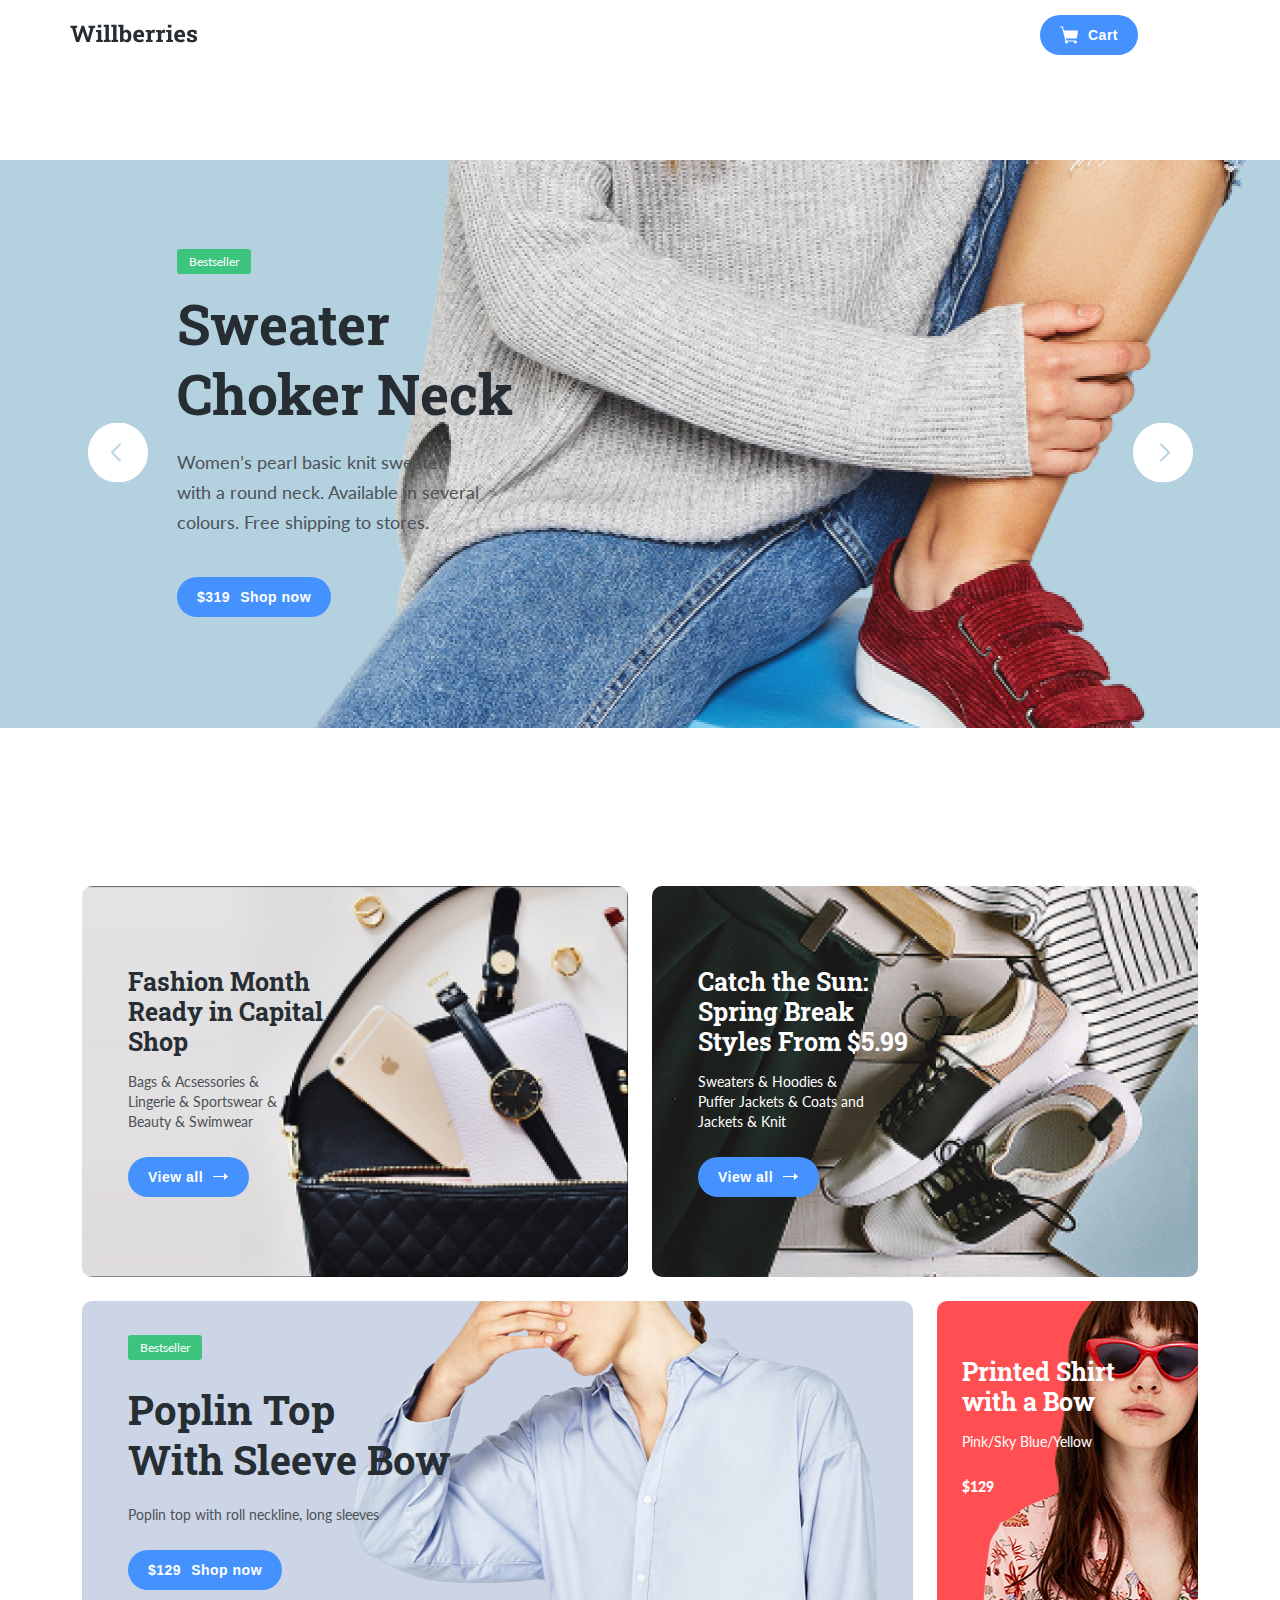
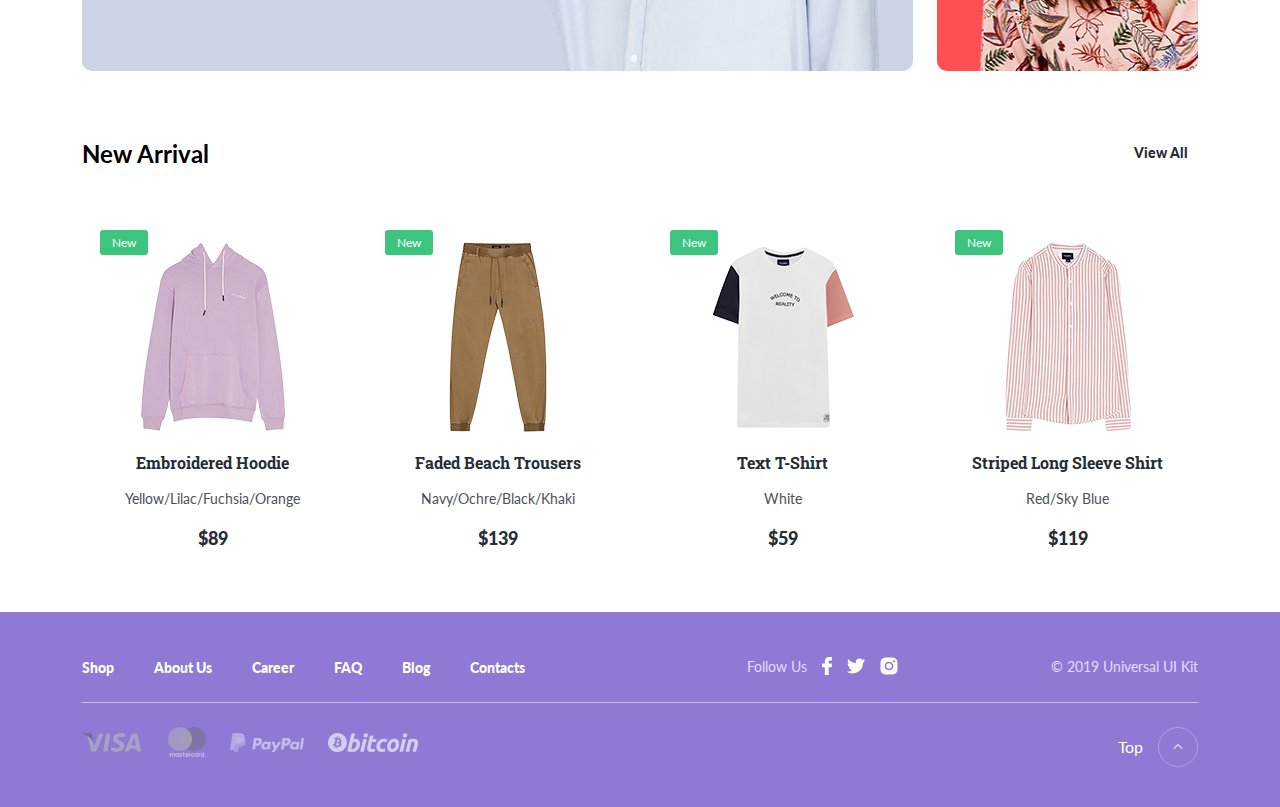
<file: index.html>
<!DOCTYPE html>
<html lang="en">
<head>
    <meta charset="UTF-8">
    <meta name="viewport" content="width=device-width, initial-scale=1.0">
    <title>Will Berries</title>
    <link rel="preconnect" href="https://fonts.gstatic.com">
    <link rel="preconnect" href="https://fonts.gstatic.com">
    <link href="https://fonts.googleapis.com/css2?family=Lato:wght@400;900&family=Roboto+Slab:wght@700&display=swap" rel="stylesheet">
    <link rel="stylesheet" href="css/bootstrap-grid.min.css">
    <link rel="stylesheet" href="https://unpkg.com/swiper/swiper-bundle.min.css" />
    <link rel="stylesheet" href="css/style.css">
</head>
<body>
    <header class="container header px-4 px-lg-0">
        <div class="row justify-content-between align-items-center">
            <div class="col-lg-2 col-6">
                <a href="/" class="logo-link">
                    <img width="128" src="img/logo.svg" alt="Logo: Willberries">
                </a>
            </div>
            <div class="col-lg-6 d-none d-lg-block d-xl-none">
                <nav>
                    <ul class="navigation d-flex justify-content-around">
                        <li class="navigation-item">
                            <a href="/" class="navigation-link">Womens</a>
                        </li>
                        <li class="navigation-item">
                            <a href="/" class="navigation-link">Mens</a>
                        </li>
                        <li class="navigation-item">
                            <a href="/" class="navigation-link">Goods</a>
                        </li>
                        <li class="navigation-item">
                            <a href="/" class="navigation-link">Accessories</a>
                        </li>
                        <li class="navigation-item">
                            <a href="/" class="navigation-link">Brands</a>
                        </li>
                        <li class="navigation-item">
                            <a href="/" class="navigation-link">Blog</a>
                        </li>
                    </ul>
                </nav>

            </div>
            <div class="col-lg-2 col-6">
                <button class="button d-flex justify-content-end">
                    <img class="button-icon" src="img/cart.svg" alt="icon: cart">
                    <span class="button-text">Cart</span>

                </button>

            </div>
        </div>
    </header>
    <div class="slider swiper-container">
        <div class="swiper-wrapper">
            <section class="slider slide-1 swiper-slide">
                <div class="container">
                    <div class="row">
                        <div class="col-lg-4 col-10 offset-lg-1">
                            <span class="lable">Bestseller</span>
                            <h2 class="slider-title">Sweater Choker Neck </h2>
                            <p class="slider-description">Women’s pearl basic knit sweater with a round neck. Available in several colours. Free shipping to stores.</p>
                            <button class="button">
                                <span class="button-price">$319</span>
                                <span class="button-text">Shop now</span>
                            </button>
                        </div>
                    </div>
                </div>
            </section>
            <section class="slider slide-2 swiper-slide">
                <div class="container">
                    <div class="row">
                        <div class="col-lg-4 col-10 offset-lg-1">
                            <span class="lable">New</span>
                            <h2 class="slider-title">Sweater Choker Neck </h2>
                            <p class="slider-description">Women’s pearl basic knit sweater with a round neck. Available in several colours. Free shipping to stores.</p>
                            <button class="button">
                                <span class="button-price">$319</span>
                                <span class="button-text">Shop now</span>
                            </button>
                        </div>
                    </div>
                </div>
            </section>
            <section class="slider slide-1 swiper-slide">
                <div class="container">
                    <div class="row">
                        <div class="col-lg-4 col-10 offset-lg-1">
                            <span class="lable">Bestseller</span>
                            <h2 class="slider-title">Sweater Choker Neck </h2>
                            <p class="slider-description">Women’s pearl basic knit sweater with a round neck. Available in several colours. Free shipping to stores.</p>
                            <button class="button">
                                <span class="button-price">$319</span>
                                <span class="button-text">Shop now</span>
                            </button>
                        </div>
                    </div>
                </div>
            </section>
        </div>
        <div class="slider-nav">
            <div class="container">
                <div class="row justify-content-between">
                    <div class="col-1">
                        <button class="slider-button slider-button-prev">
                            <img src="img/arrow-prev.svg" alt="button: prev">
                        </button>
                    </div>
                    <div class="col-1">
                        <button class="slider-button slider-button-next">
                            <img src="img/arrow-next.svg" alt="button: next">
                        </button>
                    </div>
                </div>
            </div>
        </div>
    </div>
    <div class="container pt-5 pb-4">
        <div class="row mb-4">
            <div class="col-xl-6">
                <div class="card card-1 mb-4">
                    <h2 class="card-title">Fashion Month Ready in Capital Shop</h2>
                    <p class="card-text">Bags & Acsessories & Lingerie & Sportswear &
                        Beauty & Swimwear</p>
                    <button class="button">
                        <span class="button-text">View all</span>
                        <img src="img/arrow.svg" alt="button: arrow" class="button-icon">
                    </button>
                </div>
            </div>
            <div class="col-xl-6">
                <div class="card card-2 mb-4">
                    <h2 class="card-title light">Catch the Sun: Spring Break Styles From $5.99</h2>
                    <p class="card-text light">Sweaters & Hoodies & Puffer Jackets & Coats and Jackets & Knit</p>
                    <button class="button">
                        <span class="button-text">View all</span>
                        <img src="img/arrow.svg" alt="button: arrow" class="button-icon">
                    </button>
                </div>
            </div>
            <div class="col-xl-9 col-lg-6">
                <div class="card card-3 mb-4">
                    <span class="lable">Bestseller</span>
                    <h2 class="card-title large">Poplin Top </br>With Sleeve Bow</h2>
                    <p class="card-text large">Poplin top with roll neckline, long sleeves</p>
                    <button class="button">
                        <span class="button-price">$129</span>
                        <span class="button-text">Shop now</span>
                    </button>
                </div>
            </div>
            <div class="col-xl-3 col-lg-6">
                <div class="card card-4">
                    <h2 class="card-title light">Printed Shirt with a Bow</h2>
                    <p class="card-text light">Pink/Sky Blue/Yellow</p>
                    <p class="card-price light">$129</p>
                </div>
            </div>
        </div>
        <div class="row align-items-center mb-4">
            <div class="col-9">
                <h2 class="sectin-title">New Arrival</h2>   
            </div>
            <div class="col-3 d-flex justify-content-end">
                <a href="#" class="more">View All</a>
            </div>
        </div>
        <div class="row">
            <div class="col-lg-3 col-sm-6">
                <div class="goods-card">
                    <span class="lable">New</span>
                    <!-- /.label --><img src="img/goods-img-1.jpg" alt="img: hoodie" class="goods-img">
                    <h3 class="goods-title">Embroidered Hoodie</h3>
                    <!-- /.goods-title -->
                    <p class="goods-description">Yellow/Lilac/Fuchsia/Orange</p>
                    <!-- /.goods-description -->
                    <span class="goods-price">$89</span>
                    <!-- /.goods-price -->
                </div>
                <!-- /.goods-card -->
            </div>
            <!-- /.col-3 -->
            <div class="col-lg-3 col-sm-6">
                <div class="goods-card">
                    <span class="lable">New</span>
                    <!-- /.label --><img src="img/goods-img-2.jpg" alt="img: fbt" class="goods-img">
                    <h3 class="goods-title">Faded Beach Trousers</h3>
                    <!-- /.goods-title -->
                    <p class="goods-description">Navy/Ochre/Black/Khaki</p>
                    <!-- /.goods-description -->
                    <span class="goods-price">$139</span>
                    <!-- /.goods-price -->
                </div>
                <!-- /.goods-card -->
            </div>
            <!-- /.col-3 -->
            <div class="col-lg-3 col-sm-6">
                <div class="goods-card">
                    <span class="lable">New</span>
                    <!-- /.label --><img src="img/goods-img-3.jpg" alt="img: T-Shirt" class="goods-img">
                    <h3 class="goods-title">Text T-Shirt</h3>
                    <!-- /.goods-title -->
                    <p class="goods-description">White</p>
                    <!-- /.goods-description -->
                    <span class="goods-price">$59</span>
                    <!-- /.goods-price -->
                </div>
                <!-- /.goods-card -->
            </div>
            <!-- /.col-3 -->
            <div class="col-lg-3 col-sm-6">
                <div class="goods-card">
                    <span class="lable">New</span>
                    <!-- /.label --><img src="img/goods-img-4.jpg" alt="img: Shirt" class="goods-img">
                    <h3 class="goods-title">Striped Long Sleeve Shirt</h3>
                    <!-- /.goods-title -->
                    <p class="goods-description">Red/Sky Blue</p>
                    <!-- /.goods-description -->
                    <span class="goods-price">$119</span>
                    <!-- /.goods-price -->
                </div>
                <!-- /.goods-card -->
            </div>
            <!-- /.col-3 -->
        </div>
    </div>
    <footer class="footer">
        <div class="container">
            <div class="row">
                <div class="col-xl-7 mb-4 mb-xl-0">
                    <nav>
                        <ul class="footer-menu d-sm-flex">
                            <li class="footer-menu-item"><a href="#" class="footer-menu-link">Shop</a></li>
                            <li class="footer-menu-item"><a href="#" class="footer-menu-link">About Us</a></li>
                            <li class="footer-menu-item"><a href="#" class="footer-menu-link">Career</a></li>
                            <li class="footer-menu-item"><a href="#" class="footer-menu-link">FAQ</a></li>
                            <li class="footer-menu-item"><a href="#" class="footer-menu-link">Blog</a></li>
                            <li class="footer-menu-item"><a href="#" class="footer-menu-link">Contacts</a></li>
                        </ul>
                    </nav>
                </div>
                <div class="col-lg-3 d-flex align-items-center">
                    <span class="footer-text">Follow Us</span>
                    <span class="footer-social d-inline-flex align-items-center">
                        <a href="#" class="social-link">
                            <img src="img/facebook.svg" alt="icon: soc">
                        </a>
                        <a href="#" class="social-link">
                            <img src="img/twitter.svg" alt="icon: soc">
                        </a>
                        <a href="#" class="social-link">
                            <img src="img/instagram.svg" alt="icon: soc">
                        </a>
                    </span>
                </div>
                <div class="col-xl-2 col-lg-3 d-flex justify-content-lg-end mt-4 mt-lg-0">
                    <span class="footer-text">© 2019 Universal UI Kit</span>
                </div>
            </div>
            <hr class="footer-line mt-4 mb-4" color="white" size="1">
            <div class="row justify-content-between">
                <div class="col-lg-4 col-sm-9">
                    <img class="payment-logo" src="img/visa.svg" alt="logo: money">
                    <img class="payment-logo" src="img/mastercard.svg" alt="logo: money">
                    <img class="payment-logo" src="img/paypal.svg" alt="logo: money">
                    <img class="payment-logo" src="img/bitcoin.svg" alt="logo: money">
                </div>
                <div class="col-lg-2 col-sm-3 d-flex justify-content-end">
                    <a href="#" class="top-link d-flex align-items-center">
                        <span class="top-link-text">Top</span>
                        <img src="img/top.svg" alt="button: top">
                    </a>
                </div>
            </div>
        </div>
    </footer>
    <script src="https://unpkg.com/swiper/swiper-bundle.min.js"></script>
    <script src="js/main.js"></script>
</body>
</html>
</file>
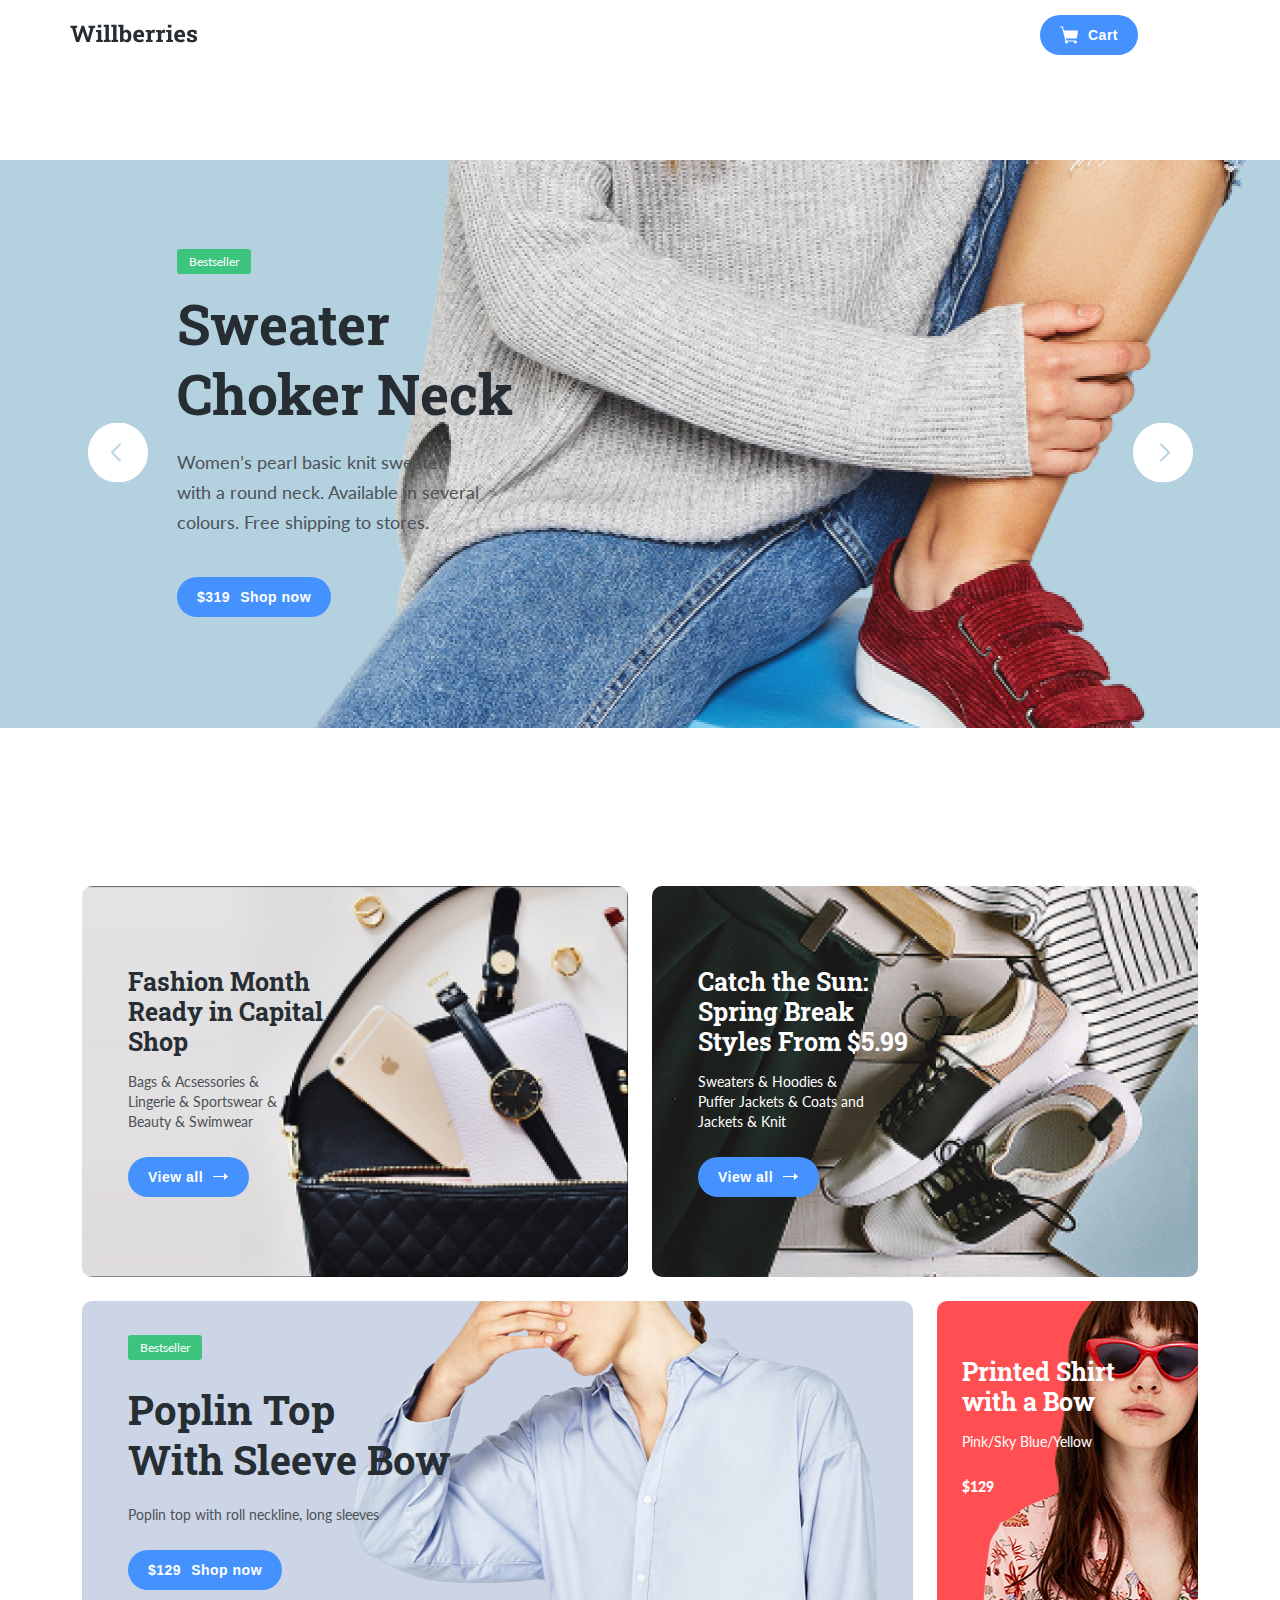
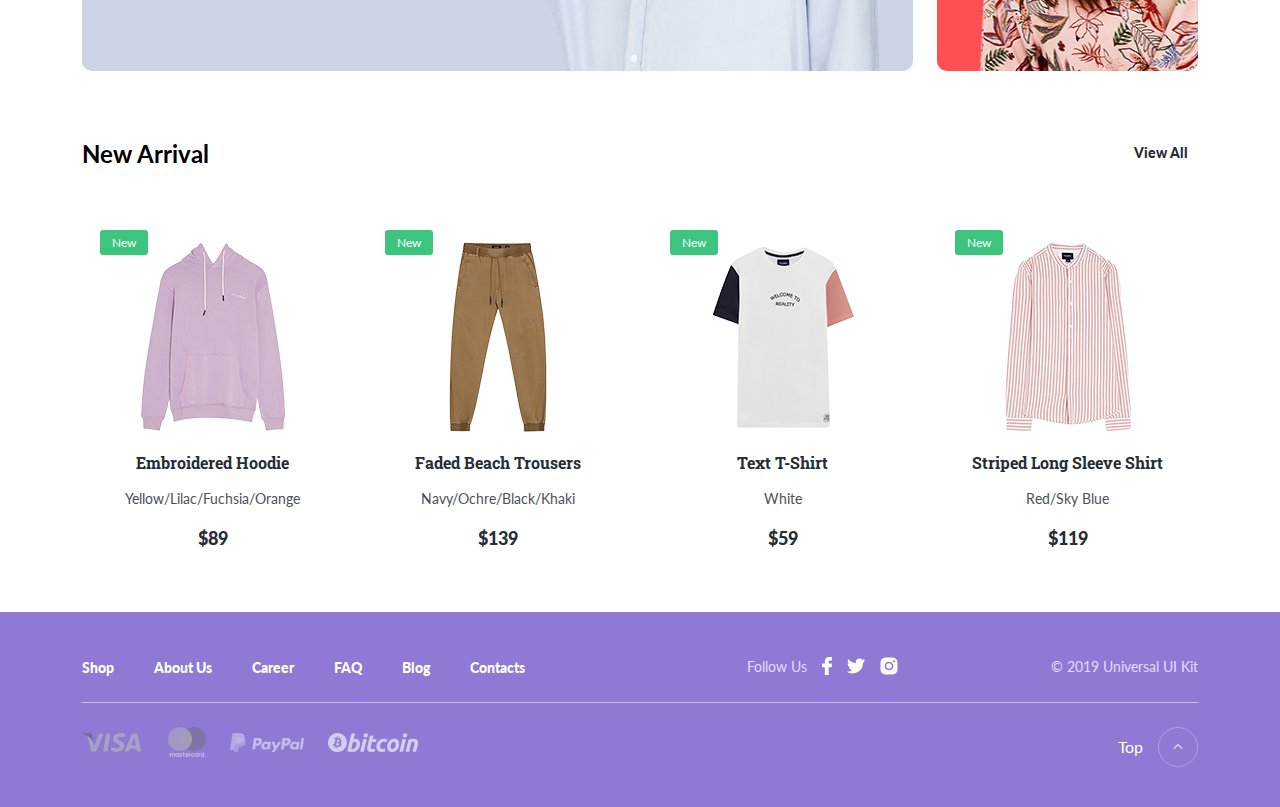
<file: willberries/index.html>
<!DOCTYPE html>
<html lang="en">
<head>
    <meta charset="UTF-8">
    <meta name="viewport" content="width=device-width, initial-scale=1.0">
    <title>Will Berries</title>
    <link rel="preconnect" href="https://fonts.gstatic.com">
    <link rel="preconnect" href="https://fonts.gstatic.com">
    <link href="https://fonts.googleapis.com/css2?family=Lato:wght@400;900&family=Roboto+Slab:wght@700&display=swap" rel="stylesheet">
    <link rel="stylesheet" href="css/bootstrap-grid.min.css">
    <link rel="stylesheet" href="https://unpkg.com/swiper/swiper-bundle.min.css" />
    <link rel="stylesheet" href="css/style.css">
</head>
<body>
    <header class="container header px-4 px-lg-0">
        <div class="row justify-content-between align-items-center">
            <div class="col-lg-2 col-6">
                <a href="/" class="logo-link">
                    <img width="128" src="img/logo.svg" alt="Logo: Willberries">
                </a>
            </div>
            <div class="col-lg-6 d-none d-lg-block d-xl-none">
                <nav>
                    <ul class="navigation d-flex justify-content-around">
                        <li class="navigation-item">
                            <a href="" class="navigation-link">Womens</a>
                        </li>
                        <li class="navigation-item">
                            <a href="" class="navigation-link">Mens</a>
                        </li>
                        <li class="navigation-item">
                            <a href="" class="navigation-link">Goods</a>
                        </li>
                        <li class="navigation-item">
                            <a href="" class="navigation-link">Accessories</a>
                        </li>
                        <li class="navigation-item">
                            <a href="" class="navigation-link">Brands</a>
                        </li>
                        <li class="navigation-item">
                            <a href="" class="navigation-link">Blog</a>
                        </li>
                    </ul>
                </nav>

            </div>
            <div class="col-lg-2 col-6">
                <button class="button d-flex justify-content-end">
                    <img class="button-icon" src="img/cart.svg" alt="icon: cart">
                    <span class="button-text">Cart</span>

                </button>

            </div>
        </div>
    </header>
    <div class="slider swiper-container">
        <div class="swiper-wrapper">
            <section class="slider slide-1 swiper-slide">
                <div class="container">
                    <div class="row">
                        <div class="col-lg-4 col-10 offset-lg-1">
                            <span class="lable">Bestseller</span>
                            <h2 class="slider-title">Sweater Choker Neck </h2>
                            <p class="slider-description">Women’s pearl basic knit sweater with a round neck. Available in several colours. Free shipping to stores.</p>
                            <button class="button">
                                <span class="button-price">$319</span>
                                <span class="button-text">Shop now</span>
                            </button>
                        </div>
                    </div>
                </div>
            </section>
            <section class="slider slide-2 swiper-slide">
                <div class="container">
                    <div class="row">
                        <div class="col-lg-4 col-10 offset-lg-1">
                            <span class="lable">New</span>
                            <h2 class="slider-title">Sweater Choker Neck </h2>
                            <p class="slider-description">Women’s pearl basic knit sweater with a round neck. Available in several colours. Free shipping to stores.</p>
                            <button class="button">
                                <span class="button-price">$319</span>
                                <span class="button-text">Shop now</span>
                            </button>
                        </div>
                    </div>
                </div>
            </section>
            <section class="slider slide-1 swiper-slide">
                <div class="container">
                    <div class="row">
                        <div class="col-lg-4 col-10 offset-lg-1">
                            <span class="lable">Bestseller</span>
                            <h2 class="slider-title">Sweater Choker Neck </h2>
                            <p class="slider-description">Women’s pearl basic knit sweater with a round neck. Available in several colours. Free shipping to stores.</p>
                            <button class="button">
                                <span class="button-price">$319</span>
                                <span class="button-text">Shop now</span>
                            </button>
                        </div>
                    </div>
                </div>
            </section>
        </div>
        <div class="slider-nav">
            <div class="container">
                <div class="row justify-content-between">
                    <div class="col-1">
                        <button class="slider-button slider-button-prev">
                            <img src="/img/arrow-prev.svg" alt="button: prev">
                        </button>
                    </div>
                    <div class="col-1">
                        <button class="slider-button slider-button-next">
                            <img src="/img/arrow-next.svg" alt="button: next">
                        </button>
                    </div>
                </div>
            </div>
        </div>
    </div>
    <div class="container pt-5 pb-4">
        <div class="row mb-4">
            <div class="col-xl-6">
                <div class="card card-1 mb-4">
                    <h2 class="card-title">Fashion Month Ready in Capital Shop</h2>
                    <p class="card-text">Bags & Acsessories & Lingerie & Sportswear &
                        Beauty & Swimwear</p>
                    <button class="button">
                        <span class="button-text">View all</span>
                        <img src="/img/arrow.svg" alt="button: arrow" class="button-icon">
                    </button>
                </div>
            </div>
            <div class="col-xl-6">
                <div class="card card-2 mb-4">
                    <h2 class="card-title light">Catch the Sun: Spring Break Styles From $5.99</h2>
                    <p class="card-text light">Sweaters & Hoodies & Puffer Jackets & Coats and Jackets & Knit</p>
                    <button class="button">
                        <span class="button-text">View all</span>
                        <img src="/img/arrow.svg" alt="button: arrow" class="button-icon">
                    </button>
                </div>
            </div>
            <div class="col-xl-9 col-lg-6">
                <div class="card card-3 mb-4">
                    <span class="lable">Bestseller</span>
                    <h2 class="card-title large">Poplin Top </br>With Sleeve Bow</h2>
                    <p class="card-text large">Poplin top with roll neckline, long sleeves</p>
                    <button class="button">
                        <span class="button-price">$129</span>
                        <span class="button-text">Shop now</span>
                    </button>
                </div>
            </div>
            <div class="col-xl-3 col-lg-6">
                <div class="card card-4">
                    <h2 class="card-title light">Printed Shirt with a Bow</h2>
                    <p class="card-text light">Pink/Sky Blue/Yellow</p>
                    <p class="card-price light">$129</p>
                </div>
            </div>
        </div>
        <div class="row align-items-center mb-4">
            <div class="col-9">
                <h2 class="sectin-title">New Arrival</h2>   
            </div>
            <div class="col-3 d-flex justify-content-end">
                <a href="#" class="more">View All</a>
            </div>
        </div>
        <div class="row">
            <div class="col-lg-3 col-sm-6">
                <div class="goods-card">
                    <span class="lable">New</span>
                    <!-- /.label --><img src="img/goods-img-1.jpg" alt="img: hoodie" class="goods-img">
                    <h3 class="goods-title">Embroidered Hoodie</h3>
                    <!-- /.goods-title -->
                    <p class="goods-description">Yellow/Lilac/Fuchsia/Orange</p>
                    <!-- /.goods-description -->
                    <span class="goods-price">$89</span>
                    <!-- /.goods-price -->
                </div>
                <!-- /.goods-card -->
            </div>
            <!-- /.col-3 -->
            <div class="col-lg-3 col-sm-6">
                <div class="goods-card">
                    <span class="lable">New</span>
                    <!-- /.label --><img src="img/goods-img-2.jpg" alt="img: fbt" class="goods-img">
                    <h3 class="goods-title">Faded Beach Trousers</h3>
                    <!-- /.goods-title -->
                    <p class="goods-description">Navy/Ochre/Black/Khaki</p>
                    <!-- /.goods-description -->
                    <span class="goods-price">$139</span>
                    <!-- /.goods-price -->
                </div>
                <!-- /.goods-card -->
            </div>
            <!-- /.col-3 -->
            <div class="col-lg-3 col-sm-6">
                <div class="goods-card">
                    <span class="lable">New</span>
                    <!-- /.label --><img src="img/goods-img-3.jpg" alt="img: T-Shirt" class="goods-img">
                    <h3 class="goods-title">Text T-Shirt</h3>
                    <!-- /.goods-title -->
                    <p class="goods-description">White</p>
                    <!-- /.goods-description -->
                    <span class="goods-price">$59</span>
                    <!-- /.goods-price -->
                </div>
                <!-- /.goods-card -->
            </div>
            <!-- /.col-3 -->
            <div class="col-lg-3 col-sm-6">
                <div class="goods-card">
                    <span class="lable">New</span>
                    <!-- /.label --><img src="img/goods-img-4.jpg" alt="img: Shirt" class="goods-img">
                    <h3 class="goods-title">Striped Long Sleeve Shirt</h3>
                    <!-- /.goods-title -->
                    <p class="goods-description">Red/Sky Blue</p>
                    <!-- /.goods-description -->
                    <span class="goods-price">$119</span>
                    <!-- /.goods-price -->
                </div>
                <!-- /.goods-card -->
            </div>
            <!-- /.col-3 -->
        </div>
    </div>
    <footer class="footer">
        <div class="container">
            <div class="row">
                <div class="col-xl-7 mb-4 mb-xl-0">
                    <nav>
                        <ul class="footer-menu d-sm-flex">
                            <li class="footer-menu-item"><a href="#" class="footer-menu-link">Shop</a></li>
                            <li class="footer-menu-item"><a href="#" class="footer-menu-link">About Us</a></li>
                            <li class="footer-menu-item"><a href="#" class="footer-menu-link">Career</a></li>
                            <li class="footer-menu-item"><a href="#" class="footer-menu-link">FAQ</a></li>
                            <li class="footer-menu-item"><a href="#" class="footer-menu-link">Blog</a></li>
                            <li class="footer-menu-item"><a href="#" class="footer-menu-link">Contacts</a></li>
                        </ul>
                    </nav>
                </div>
                <div class="col-lg-3 d-flex align-items-center">
                    <span class="footer-text">Follow Us</span>
                    <span class="footer-social d-inline-flex align-items-center">
                        <a href="#" class="social-link">
                            <img src="img/facebook.svg" alt="icon: soc">
                        </a>
                        <a href="#" class="social-link">
                            <img src="img/twitter.svg" alt="icon: soc">
                        </a>
                        <a href="#" class="social-link">
                            <img src="img/instagram.svg" alt="icon: soc">
                        </a>
                    </span>
                </div>
                <div class="col-xl-2 col-lg-3 d-flex justify-content-lg-end mt-4 mt-lg-0">
                    <span class="footer-text">© 2019 Universal UI Kit</span>
                </div>
            </div>
            <hr class="footer-line mt-4 mb-4" color="white" size="1">
            <div class="row justify-content-between">
                <div class="col-lg-4 col-sm-9">
                    <img class="payment-logo" src="img/visa.svg" alt="logo: money">
                    <img class="payment-logo" src="img/mastercard.svg" alt="logo: money">
                    <img class="payment-logo" src="img/paypal.svg" alt="logo: money">
                    <img class="payment-logo" src="img/bitcoin.svg" alt="logo: money">
                </div>
                <div class="col-lg-2 col-sm-3 d-flex justify-content-end">
                    <a href="#" class="top-link d-flex align-items-center">
                        <span class="top-link-text">Top</span>
                        <img src="img/top.svg" alt="button: top">
                    </a>
                </div>
            </div>
        </div>
    </footer>
    <script src="https://unpkg.com/swiper/swiper-bundle.min.js"></script>
    <script src="js/main.js"></script>
</body>
</html>
</file>
<file: css/style.css>
* {
    box-sizing: border-box;
}

body {
    margin: 0;
    font-family: 'Lato', sans-serif;
}

.header {
    padding: 15px 0;
}
.navigation {
    list-style: none; 
    padding: 0px;
    margin: 0;
}

.navigation-link {
    text-decoration: none;
    color: #939699;
    font-style: normal;
    font-weight: 900;
    font-size: 14px;
    line-height: 20px;
    text-transform: uppercase;
    letter-spacing: 0.5px;
}

.button {
    padding: 10px 20px;
    background: #4592FF;
    border-radius: 20px;
    border: none;
    color: #fff;
    font-style: normal;
    font-weight: 900;
    font-size: 14px;
    line-height: 20px;
    letter-spacing: 0.5px;
    display: flex;
    align-items: center;
    cursor: pointer;
}

.button-icon, .button-price {
    margin-right: 10px;
}

.button-icon:last-child {
    margin-right: 0;
    margin-left: 10px;
}
.slider {

    padding-top: 90px;
    padding-bottom: 110px;
    min-height: 568px;
}

.slide-1 {
    background: #B4D1E0 url('/img/slide-img-1.png') no-repeat top right 10%;
}

.slide-2 {
    background: #4AD97C url('/img/slide-img-1.png') no-repeat top right 10%;
}

.lable {
    border-radius: 3px;
    background: #3DC47E;
    color: #fff;
    font-size: 12px;
    line-height: 15px;
    padding: 5px 12px;
}

.slider-title {
    color: #262D33;
    font-size: 55px;
    line-height: 70px;
    font-family: 'Roboto Slab', serif;
    margin-top: 20px;
    margin-bottom: 15px;
}

.slider-description {
    font-size: 18px;
    line-height: 30px;
    color: #4B5157;
    max-width: 335px;
    margin-bottom: 40px;
}

.slider {
    position: relative;
}

.slider-nav {
    position: absolute;
    top: 50%;
    width: 100%;
    transform: translateY(-50%);
    z-index: 9;
}

.slider-button {
    background-color: transparent;
    border: none;
    cursor: pointer;

}

.card {
    min-height: 370px;
    background-size: cover;
    border-radius: 10px;
    padding-top: 60px;
    padding-left: 46px;
    padding-right: 46px;
    padding-bottom: 80px;
}

.card-1 {
    background: #E3E3E3 url('../img/cart-img-1.jpg') no-repeat top right;
    background-size: cover;

}

.card-title {
    font-size: 25px;
    line-height: 30px;
    color: #262D33;
    font-family: 'Roboto Slab', serif;
    max-width: 221px;
    margin-bottom: 15px;
}

.card-text {
    font-size: 14px;
    line-height: 20px;
    color: #4B5157;
    max-width: 175px;
    margin-bottom: 25px;

}

.card-2 {
    background: #A2B9C7 url('../img/cart-img-2.jpg') no-repeat top right;
    background-size: cover;
}

.light {
    color: #fff;
}

.card-3 {
    background: #CCD5E6 url('../img/cart-img-3.png') no-repeat top right 10%;
    background-size: contain;
    padding-top: 35px;

}

.card-title.large {
    min-width: 420px;
    font-size: 40px;
    line-height: 50px;
    margin-top: 30px;
    margin-bottom: 20px;

}

.card-text.large {
    min-width: 320px;
}

.card-4 {
    padding-top: 35px;
    padding-left: 25px;
    background:#FF4F52 url('../img/cart-img-4.png') no-repeat top right;
    background-size: contain;
    padding-top: 35px;

}

.card-price {
    font-size: 14px;
    line-height: 20px;
    font-weight: 900;

}

.section-title {
    font-size: 25px;
    line-height: 30px;
    color: #262D33;
    font-family: 'Roboto Slab', serif;

}

.more {
    text-decoration: none;
    font-size: 14px;
    line-height: 20px;
    color: #262D33;
    font-weight: 900;
    padding: 10px;
}

.goods-card {
    position: relative ;
    text-align: center;
    padding-top: 30px;
    padding-bottom: 35px;
    padding-left: 35px;
    padding-right: 35px;

}

.goods-card .lable {
    position: absolute;
    top: 18px;
    left: 18px;

}

.goods-title {
    margin-top: 15px;
    margin-bottom: 5px;
    color: #262D33;
    font-size: 16px;
    line-height: 25px;
    font-family: 'Roboto Slab', serif;
}

.goods-description {
    font-size: 14px;
    line-height: 20px;
    color: #4B5157;
}

.goods-price {
    margin-bottom: 30px;
    font-size: 18px;
    line-height: 30px;
    color: #262D33;
    font-weight: 900;
}

.footer {
    background: #8F79D4;
    padding-top: 45px;
    padding-bottom: 40px;
    color: #fff;

}

.footer-menu {
    list-style-type: none;
    margin: 0;
    padding: 0;
}

.footer-menu-item:not(:last-child) {
    margin-right: 40px;

}

.footer-menu-link {
    color: #fff;
    text-decoration: none;
    font-weight: 900;
    font-size: 14px;
    line-height: 20px;
}


.social-link {
    text-decoration: none;
    margin-left: 15px;
}

.footer-text {
    color: #E7D9FF;
    font-size: 14px;
    line-height: 20px;
}

.footer-line {
    opacity: 0.5;

}  

.top-link {
    text-decoration: none;
    color: #fff;

}

.top-link-text{
    margin-right: 15px;

}

.payment-logo {
    vertical-align: middle;
    margin-right: 20px;
}

@media (max-width: 1200px) {
    .slide-1 {
        background-size: cover;
    }
    .card-3 {
        background-size: cover;
    }
}
@media (max-width: 992px) {
    .slider-nav {
        display: none;
    }
    
}
@media (max-width: 576px) {
    .slide-title {
        font-size: 36px;
        line-height: 1.4px;
        margin-bottom: 20px;
    }
    .card {
        background-position: left top;
        padding: 30px;
        min-height:300px ;
    }
    .card-4 {
        background-position: right top;
    }

}
</file>
<file: willberries/css/style.css>
* {
    box-sizing: border-box;
}

body {
    margin: 0;
    font-family: 'Lato', sans-serif;
}

.header {
    padding: 15px 0;
}
.navigation {
    list-style: none; 
    padding: 0px;
    margin: 0;
}

.navigation-link {
    text-decoration: none;
    color: #939699;
    font-style: normal;
    font-weight: 900;
    font-size: 14px;
    line-height: 20px;
    text-transform: uppercase;
    letter-spacing: 0.5px;
}

.button {
    padding: 10px 20px;
    background: #4592FF;
    border-radius: 20px;
    border: none;
    color: #fff;
    font-style: normal;
    font-weight: 900;
    font-size: 14px;
    line-height: 20px;
    letter-spacing: 0.5px;
    display: flex;
    align-items: center;
    cursor: pointer;
}

.button-icon, .button-price {
    margin-right: 10px;
}

.button-icon:last-child {
    margin-right: 0;
    margin-left: 10px;
}
.slider {

    padding-top: 90px;
    padding-bottom: 110px;
    min-height: 568px;
}

.slide-1 {
    background: #B4D1E0 url('/img/slide-img-1.png') no-repeat top right 10%;
}

.slide-2 {
    background: #4AD97C url('/img/slide-img-1.png') no-repeat top right 10%;
}

.lable {
    border-radius: 3px;
    background: #3DC47E;
    color: #fff;
    font-size: 12px;
    line-height: 15px;
    padding: 5px 12px;
}

.slider-title {
    color: #262D33;
    font-size: 55px;
    line-height: 70px;
    font-family: 'Roboto Slab', serif;
    margin-top: 20px;
    margin-bottom: 15px;
}

.slider-description {
    font-size: 18px;
    line-height: 30px;
    color: #4B5157;
    max-width: 335px;
    margin-bottom: 40px;
}

.slider {
    position: relative;
}

.slider-nav {
    position: absolute;
    top: 50%;
    width: 100%;
    transform: translateY(-50%);
    z-index: 9;
}

.slider-button {
    background-color: transparent;
    border: none;
    cursor: pointer;

}

.card {
    min-height: 370px;
    background-size: cover;
    border-radius: 10px;
    padding-top: 60px;
    padding-left: 46px;
    padding-right: 46px;
    padding-bottom: 80px;
}

.card-1 {
    background: #E3E3E3 url('../img/cart-img-1.jpg') no-repeat top right;
    background-size: cover;

}

.card-title {
    font-size: 25px;
    line-height: 30px;
    color: #262D33;
    font-family: 'Roboto Slab', serif;
    max-width: 221px;
    margin-bottom: 15px;
}

.card-text {
    font-size: 14px;
    line-height: 20px;
    color: #4B5157;
    max-width: 175px;
    margin-bottom: 25px;

}

.card-2 {
    background: #A2B9C7 url('../img/cart-img-2.jpg') no-repeat top right;
    background-size: cover;
}

.light {
    color: #fff;
}

.card-3 {
    background: #CCD5E6 url('../img/cart-img-3.png') no-repeat top right 10%;
    background-size: contain;
    padding-top: 35px;

}

.card-title.large {
    min-width: 420px;
    font-size: 40px;
    line-height: 50px;
    margin-top: 30px;
    margin-bottom: 20px;

}

.card-text.large {
    min-width: 320px;
}

.card-4 {
    padding-top: 35px;
    padding-left: 25px;
    background:#FF4F52 url('../img/cart-img-4.png') no-repeat top right;
    background-size: contain;
    padding-top: 35px;

}

.card-price {
    font-size: 14px;
    line-height: 20px;
    font-weight: 900;

}

.section-title {
    font-size: 25px;
    line-height: 30px;
    color: #262D33;
    font-family: 'Roboto Slab', serif;

}

.more {
    text-decoration: none;
    font-size: 14px;
    line-height: 20px;
    color: #262D33;
    font-weight: 900;
    padding: 10px;
}

.goods-card {
    position: relative ;
    text-align: center;
    padding-top: 30px;
    padding-bottom: 35px;
    padding-left: 35px;
    padding-right: 35px;

}

.goods-card .lable {
    position: absolute;
    top: 18px;
    left: 18px;

}

.goods-title {
    margin-top: 15px;
    margin-bottom: 5px;
    color: #262D33;
    font-size: 16px;
    line-height: 25px;
    font-family: 'Roboto Slab', serif;
}

.goods-description {
    font-size: 14px;
    line-height: 20px;
    color: #4B5157;
}

.goods-price {
    margin-bottom: 30px;
    font-size: 18px;
    line-height: 30px;
    color: #262D33;
    font-weight: 900;
}

.footer {
    background: #8F79D4;
    padding-top: 45px;
    padding-bottom: 40px;
    color: #fff;

}

.footer-menu {
    list-style-type: none;
    margin: 0;
    padding: 0;
}

.footer-menu-item:not(:last-child) {
    margin-right: 40px;

}

.footer-menu-link {
    color: #fff;
    text-decoration: none;
    font-weight: 900;
    font-size: 14px;
    line-height: 20px;
}


.social-link {
    text-decoration: none;
    margin-left: 15px;
}

.footer-text {
    color: #E7D9FF;
    font-size: 14px;
    line-height: 20px;
}

.footer-line {
    opacity: 0.5;

}  

.top-link {
    text-decoration: none;
    color: #fff;

}

.top-link-text{
    margin-right: 15px;

}

.payment-logo {
    vertical-align: middle;
    margin-right: 20px;
}

@media (max-width: 1200px) {
    .slide-1 {
        background-size: cover;
    }
    .card-3 {
        background-size: cover;
    }
}
@media (max-width: 992px) {
    .slider-nav {
        display: none;
    }
    
}
@media (max-width: 576px) {
    .slide-title {
        font-size: 36px;
        line-height: 1.4px;
        margin-bottom: 20px;
    }
    .card {
        background-position: left top;
        padding: 30px;
        min-height:300px ;
    }
    .card-4 {
        background-position: right top;
    }

}
</file>
